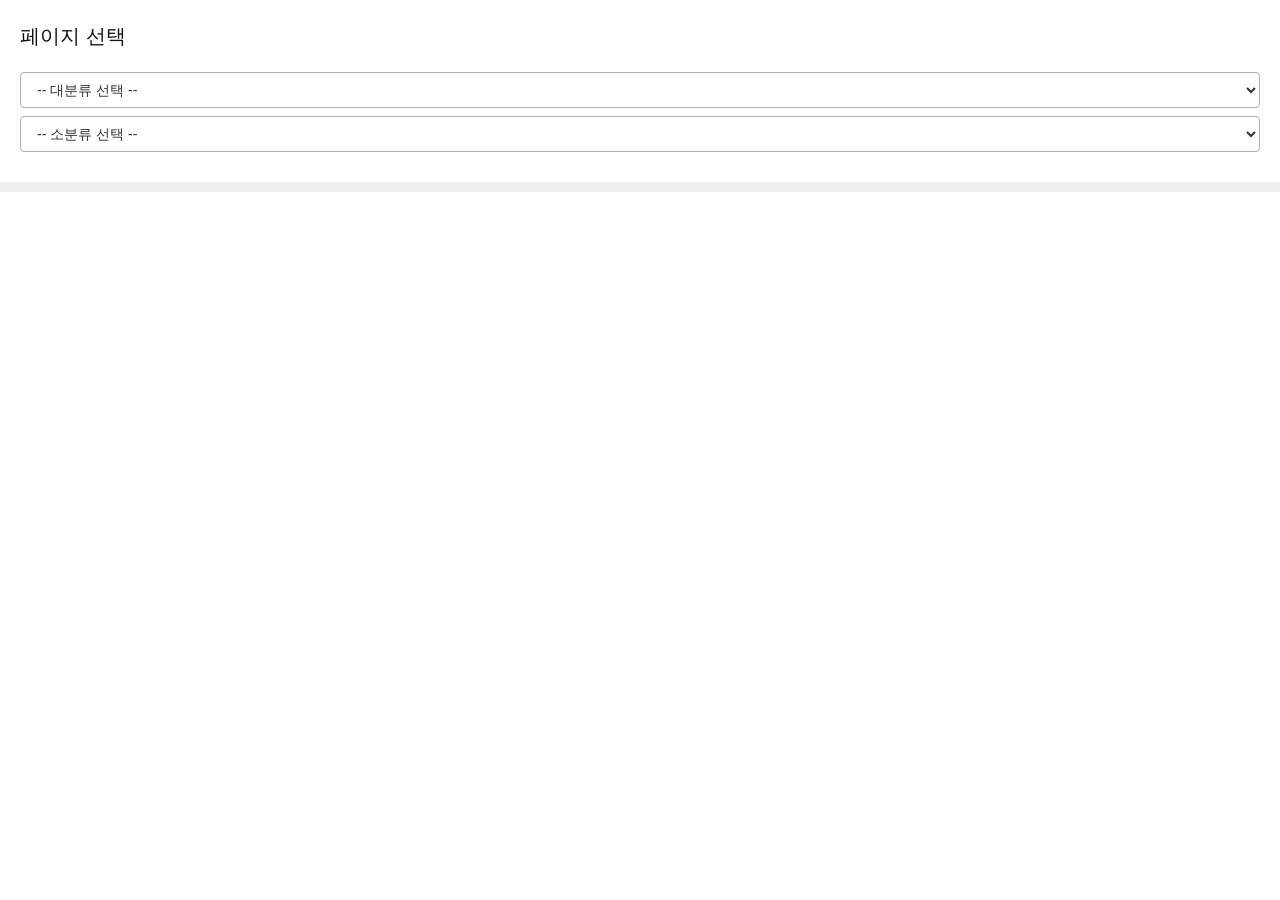
<file: index.html>
<!DOCTYPE html>
<html lang="ko">

<head>
    <meta charset="UTF-8">
    <meta name="viewport" content="width=device-width, initial-scale=1.0">
    <title>인덱스</title>
    <script type="text/javascript" src="./js/common.js"> </script>
    <link type="text/css" rel="stylesheet" href="./css/common.css">

</head>

<body>
    <div class="guide">
        <div class="guide__index">
            <div class="buide__index-top">
                <div class="guide__header">페이지 선택</div>
                <div class="guide__select-wrap">
                    <!-- 1뎁스 -->
                    <select id="level1" class="guide__select">
                        <option value="">-- 대분류 선택 --</option>
                        <option value="category1">Filter</option>
                        <option value="category2">카테고리 2</option>
                    </select>

                    <!-- 2뎁스 -->
                    <select id="level2" class="guide__select">
                        <option value="">-- 소분류 선택 --</option>
                    </select>
                </div>
            </div>
            <div class="buide__index-bottom">
                <iframe id="contentFrame"></iframe>
            </div>
        </div>
    </div>


    <script>
        const level1 = document.getElementById('level1');
        const level2 = document.getElementById('level2');
        const iframe = document.getElementById('contentFrame');

        // 1뎁스에 따른 2뎁스 옵션 정의
        const options = {
            category1: [
                { text: "현재 날짜 & 시간", value: "현재_날짜_시간.html" },
                { text: "페이지 1-2", value: "page1-2.html" }
            ],
            category2: [
                { text: "페이지 2-1", value: "page2-1.html" },
                { text: "페이지 2-2", value: "page2-2.html" }
            ]
        };

        // 1뎁스 변경 시 2뎁스 옵션 업데이트
        level1.addEventListener('change', () => {
            const selected = level1.value;

            // 기존 옵션 삭제
            level2.innerHTML = '<option value="">-- 소분류 선택 --</option>';

            if (selected && options[selected]) {
                options[selected].forEach(opt => {
                    const option = document.createElement('option');
                    option.value = opt.value;
                    option.textContent = opt.text;
                    level2.appendChild(option);
                });
            }

            // iframe 초기화
            iframe.src = '';
        });

        // 2뎁스 선택 시 iframe에 페이지 로드
        level2.addEventListener('change', () => {
            const page = level2.value;
            iframe.src = page || '';
        });
    </script>

</body>

</html>
</file>
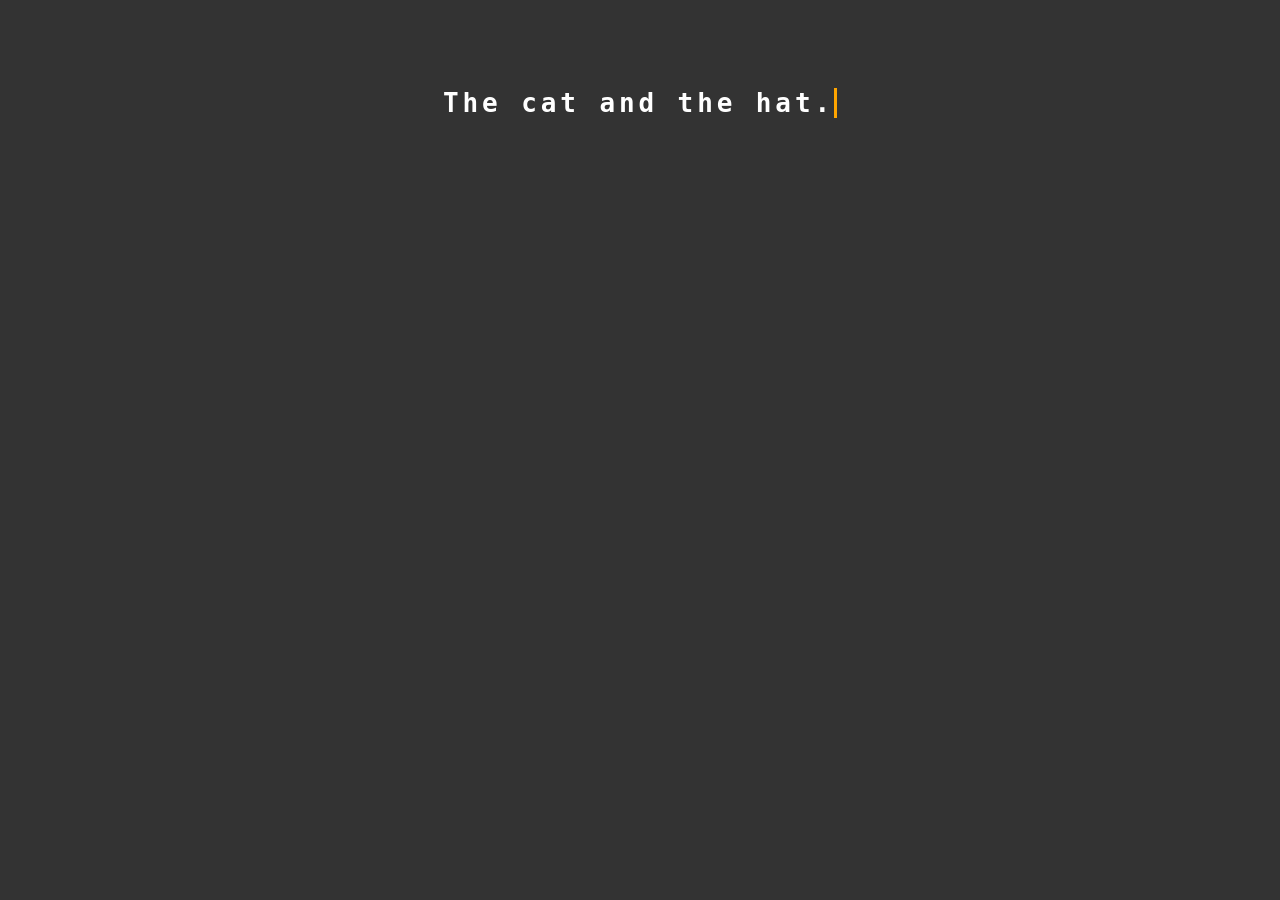
<file: css_타이핑_애니.html>
<!DOCTYPE html>
<html lang="en">
<head>
	<meta charset="UTF-8">
	<meta http-equiv="X-UA-Compatible" content="IE=edge">
	<meta name="viewport" content="width=device-width, initial-scale=1.0">
	<title>Document</title>
</head>
<body>
	<style>
/* GLOBAL STYLES */
body {
  background: #333;
  padding-top: 5em;
  display: flex;
  justify-content: center;
}

/* DEMO-SPECIFIC STYLES */
.typewriter h1 {
  color: #fff;
  font-family: monospace;
  overflow: hidden; /* Ensures the content is not revealed until the animation */
  border-right: .15em solid orange; /* The typwriter cursor */
  white-space: nowrap; /* Keeps the content on a single line */
  margin: 0 auto; /* Gives that scrolling effect as the typing happens */
  letter-spacing: .15em; /* Adjust as needed */
  animation: 
    typing 3.5s steps(30, end),
    blink-caret .5s step-end infinite;
}

/* The typing effect */
@keyframes typing {
  from { width: 0 }
  to { width: 100% }
}

/* The typewriter cursor effect */
@keyframes blink-caret {
  from, to { border-color: transparent }
  50% { border-color: orange }
}
	</style>
	<div class="typewriter">
		<h1>The cat and the hat.</h1>
	  </div>
</body>
</html>
</file>
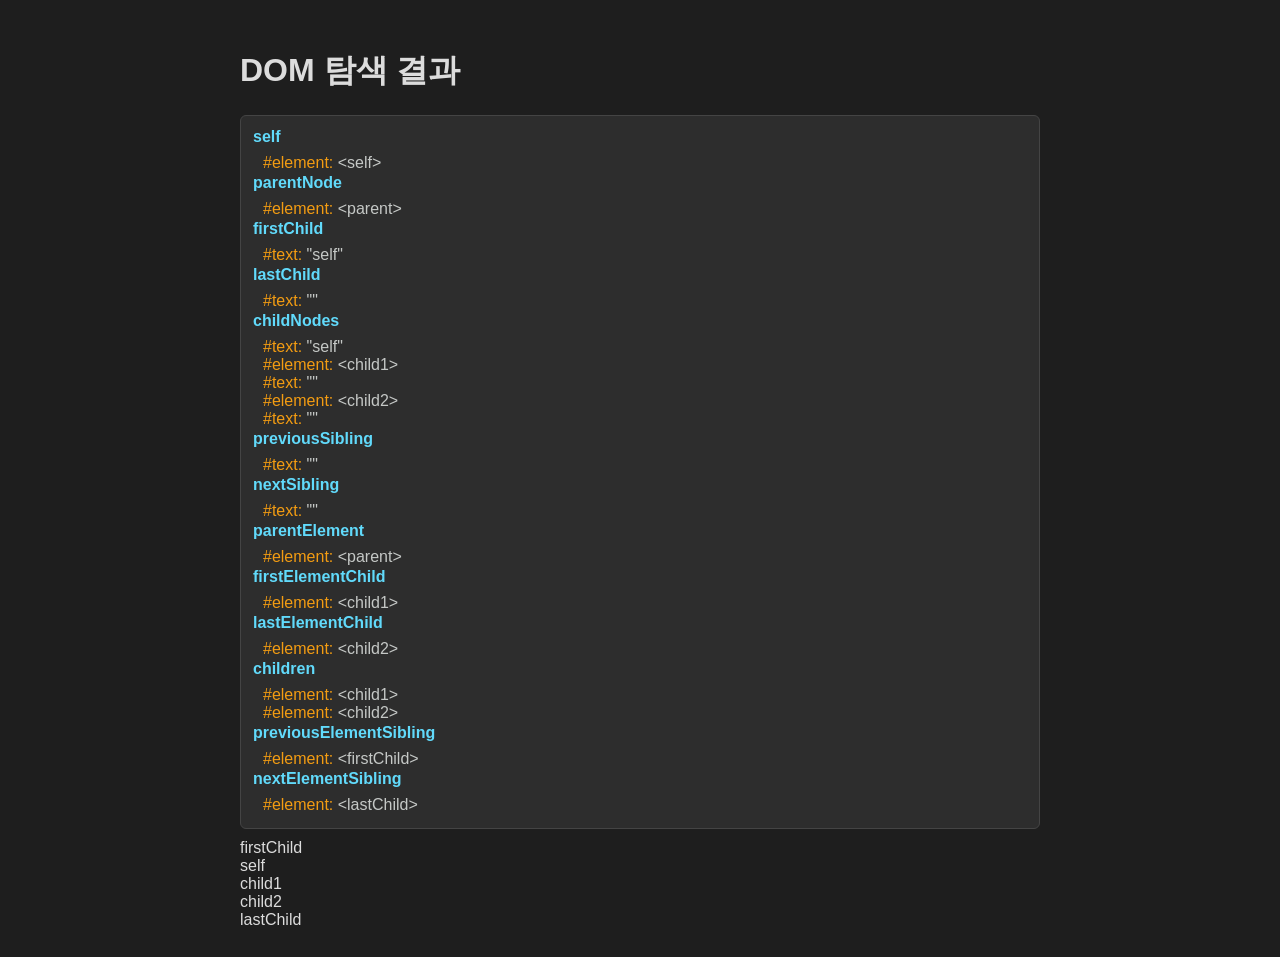
<file: DOM_요소찾기.html>
<!DOCTYPE html>
<html lang="ko">
<head>
    <meta charset="UTF-8">
    <meta http-equiv="X-UA-Compatible" content="IE=edge">
    <meta name="viewport" content="width=device-width, initial-scale=1.0">
    <title>DOM 탐색 결과</title>
    <style>
        body {
            font-family: 'Segoe UI', Tahoma, Geneva, Verdana, sans-serif;
            background-color: #1e1e1e;
            color: #dcdcdc;
            padding: 20px;
        }
        #wrap {
            max-width: 800px;
            margin: 0 auto;
        }
        .element-box {
            background-color: #2d2d2d;
            border: 1px solid #444;
            border-radius: 6px;
            padding: 12px;
            margin-bottom: 10px;
        }
        .element-box h3 {
            margin: 0 0 8px 0;
            font-size: 16px;
            color: #61dafb;
        }
        .element-box p {
            margin: 2px 0;
            padding-left: 10px;
            color: #c5c8c6;
        }
        .node-type {
            color: #f39c12;
        }
    </style>
</head>
<body>
    <div id="wrap">
        <h1>DOM 탐색 결과</h1>
        <div id="output" class="element-box"></div>

        <div id="parent">
            <div id="firstChild">firstChild</div>
            <div id="self">
                self
                <div id="child1">child1</div>
                <div id="child2">child2</div>
            </div>
            <div id="lastChild">lastChild</div>
        </div>
    </div>

    <script>
        function showResult(title, value) {
            const container = document.getElementById('output');
            const section = document.createElement('div');
            const heading = document.createElement('h3');
            heading.textContent = title;
            const paragraph = document.createElement('p');

            if(value instanceof NodeList || value instanceof HTMLCollection || Array.isArray(value)) {
                paragraph.innerHTML = Array.from(value).map(v => {
                    if(v.nodeType === 3) return `<span class="node-type">#text:</span> "${v.textContent.trim()}"`;
                    return `<span class="node-type">#element:</span> &lt;${v.id || v.tagName}&gt;`;
                }).join('<br>');
            } else if(value.nodeType) {
                if(value.nodeType === 3) paragraph.innerHTML = `<span class="node-type">#text:</span> "${value.textContent.trim()}"`;
                else paragraph.innerHTML = `<span class="node-type">#element:</span> &lt;${value.id || value.tagName}&gt;`;
            } else {
                paragraph.textContent = value;
            }

            section.appendChild(heading);
            section.appendChild(paragraph);
            container.appendChild(section);
        }

        const self = document.querySelector('#self');

        // Node 기반 탐색
        showResult('self', self);
        showResult('parentNode', self.parentNode);
        showResult('firstChild', self.firstChild);
        showResult('lastChild', self.lastChild);
        showResult('childNodes', self.childNodes);
        showResult('previousSibling', self.previousSibling);
        showResult('nextSibling', self.nextSibling);

        // Element 기반 탐색
        showResult('parentElement', self.parentElement);
        showResult('firstElementChild', self.firstElementChild);
        showResult('lastElementChild', self.lastElementChild);
        showResult('children', self.children);
        showResult('previousElementSibling', self.previousElementSibling);
        showResult('nextElementSibling', self.nextElementSibling);
    </script>
</body>
</html>
</file>
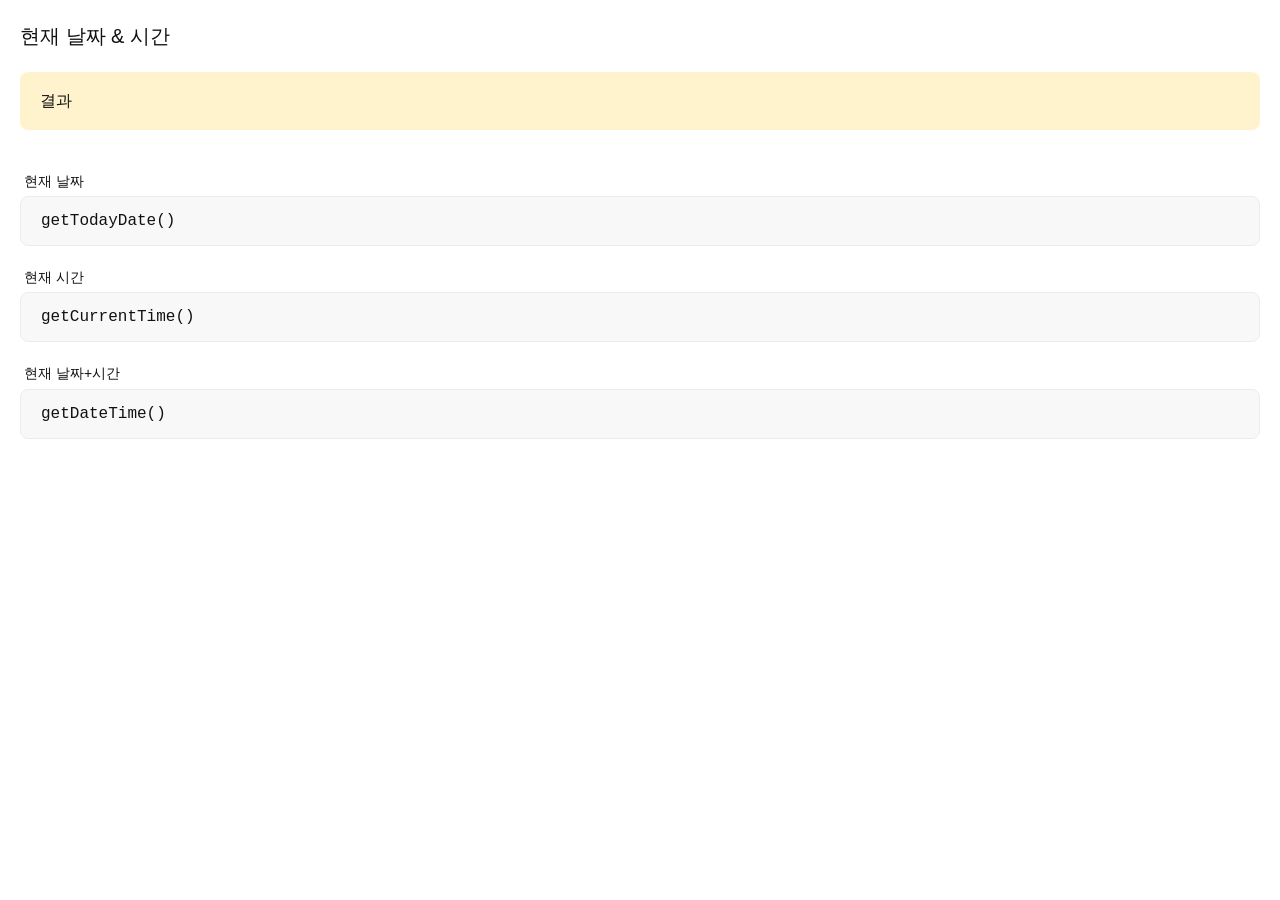
<file: test.html>
<!DOCTYPE html>
<html lang="ko">

<head>
    <meta charset="UTF-8">
    <meta name="viewport" content="width=device-width, initial-scale=1.0">
    <title>날짜 & 시간 예제</title>
    <script type="text/javascript" src="./js/common.js"> </script>
    <link type="text/css" rel="stylesheet" href="./css/common.css">
</head>

<body>
    <div class="guide">
        <h1 class="guide__header">현재 날짜 & 시간</h1>

        <div class="guide__view">
            <div class="guide__view-title">결과</div>
            <div id="getTodayDate" class="guide__view-text"></div>
        </div>

        <div class="guide__btn-wrap">
            <div class="guide__btn-title">현재 날짜</div>
            <button type="button" data-fn-target="getTodayDate" class="guide__btn">getTodayDate()</button>
        </div>
        <div class="guide__btn-wrap">
            <div class="guide__btn-title">현재 시간</div>
            <button type="button" data-fn-target="getTodayDate" class="guide__btn">getCurrentTime()</button>
        </div>
        <div class="guide__btn-wrap">
            <div class="guide__btn-title">현재 날짜+시간</div>
            <button type="button" data-fn-target="getTodayDate" class="guide__btn">getDateTime()</button>
        </div>
    </div>

    <script>
        function getTodayDate() {
            const now = new Date();

            const year = now.getFullYear();
            const month = String(now.getMonth() + 1).padStart(2, '0');
            const day = String(now.getDate()).padStart(2, '0');

            return `${year}.${month}.${day}`;
        }

        function getCurrentTime() {
            const now = new Date();

            const hours = String(now.getHours()).padStart(2, '0');
            const minutes = String(now.getMinutes()).padStart(2, '0');
            const seconds = String(now.getSeconds()).padStart(2, '0');

            return `${hours}:${minutes}:${seconds}`;
        }

        function getDateTime() {
            return `${getTodayDate()} ${getCurrentTime()}`;
        }
    </script>

</body>

</html>
</file>
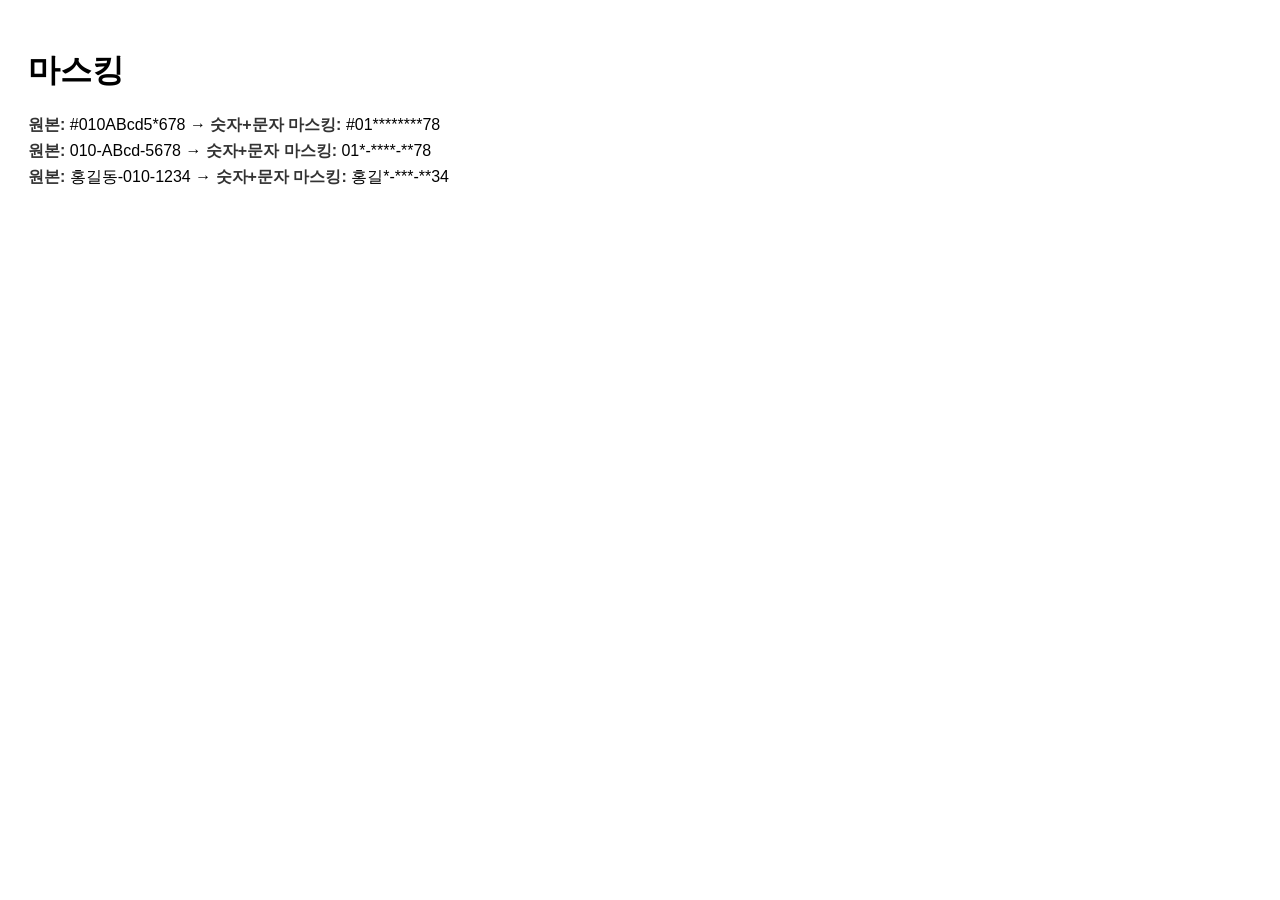
<file: 마스킹.html>
<!DOCTYPE html>
<html lang="ko">

<head>
    <meta charset="UTF-8">
    <meta name="viewport" content="width=device-width, initial-scale=1.0">
    <title>마스킹</title>
    <style>
        body {
            font-family: Arial, sans-serif;
            padding: 20px;
        }

        p {
            margin: 5px 0;
            font-size: 16px;
        }

        strong {
            color: #333;
        }
    </style>
</head>

<body>
    <h1>마스킹</h1>
    <div id="samples"></div>

    <script>
        function maskStringAdvanced(input, visibleStart = 0, visibleEnd = 0, maskChar = '*', maskAll = false) {
            const str = String(input);

            // maskAll=true이면 숫자+영문+한글 모두 마스킹, 아니면 숫자만
            const targetChars = maskAll ? str.replace(/[^a-zA-Z0-9가-힣]/g, '') : str.replace(/\D/g, '');
            const totalTarget = targetChars.length;

            if (visibleStart + visibleEnd >= totalTarget) return str;

            let count = 0;
            let endVisibleStart = totalTarget - visibleEnd;

            return str.split('').map(char => {
                const isTarget = maskAll ? /[a-zA-Z0-9가-힣]/.test(char) : /\d/.test(char);
                if (isTarget) {
                    count++;
                    if (count <= visibleStart || count > endVisibleStart) {
                        return char;
                    } else {
                        return maskChar;
                    }
                } else {
                    return char;
                }
            }).join('');
        }

        // 샘플 데이터
        const examples = [
            '#010ABcd5*678',
            '010-ABcd-5678',
            '홍길동-010-1234'
        ];

        const samplesDiv = document.getElementById('samples');

        examples.forEach(ex => {
            const p = document.createElement('p');
            p.innerHTML = `<strong>원본:</strong> ${ex} → <strong>숫자+문자 마스킹:</strong> ${maskStringAdvanced(ex, 2, 2, '*', true)}`;
            samplesDiv.appendChild(p);
        });
    </script>
</body>

</html>
</file>
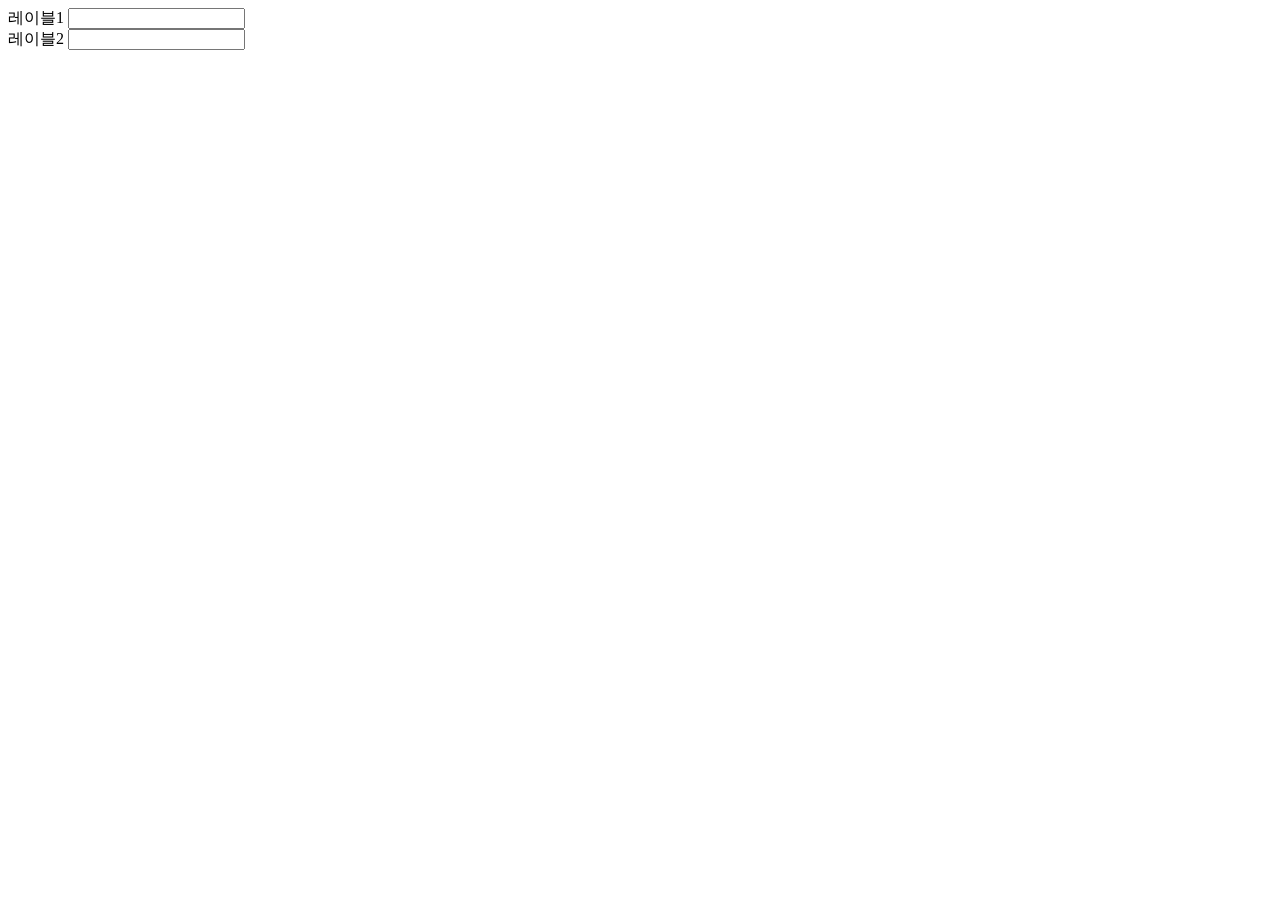
<file: 접근성.html>
<!DOCTYPE html>
<html lang="ko">

<head>
    <meta charset="UTF-8">
    <meta name="viewport" content="width=device-width, initial-scale=1.0">
    <title>Document</title>
</head>

<body>

    <div>
        <label for="a">레이블1</label>
        <input id="a" type="text">
    </div>

    <div>
        <label for="a1">레이블2</label>
        <input id="a2" type="text">
    </div>
</body>

</html>
</file>
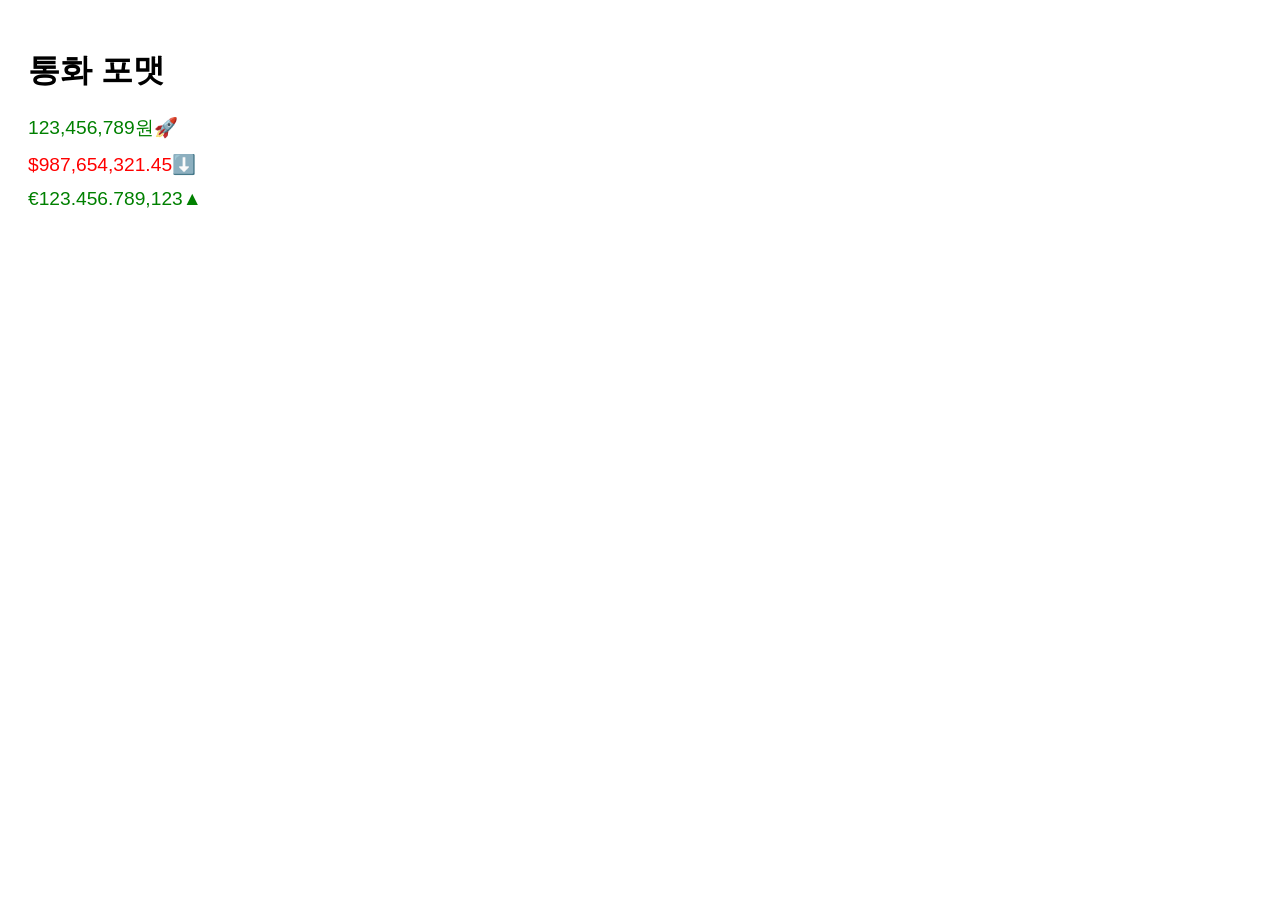
<file: 통화 포멧.html>
<!DOCTYPE html>
<html lang="ko">

<head>
    <meta charset="UTF-8">
    <meta name="viewport" content="width=device-width, initial-scale=1.0">
    <title>통화 포맷</title>
    <style>
        body {
            font-family: Arial, sans-serif;
            padding: 20px;
        }

        .currency-sample {
            margin-bottom: 12px;
            font-size: 1.2em;
        }

        .up {
            color: green;
        }

        .down {
            color: red;
        }

        .same {
            color: gray;
        }
    </style>
</head>

<body>
    <h1>통화 포맷</h1>

    <div id="samples"></div>

    <script>
        // 미리 정의된 아이콘 세트
        const ICON_SETS = {
            default: { up: '▲', down: '▼', same: '➔' },
            emoji: { up: '🚀', down: '💀', same: '😐' },
            arrows: { up: '⬆️', down: '⬇️', same: '➡️' }
        };

        function formatCurrency(amount, currencyCode = 'KRW', decimalPlaces = 0, previousAmount = null, icons) {
            const currencyLocaleMap = { 'KRW': 'ko-KR', 'USD': 'en-US', 'EUR': 'de-DE', 'JPY': 'ja-JP' };
            const currencySymbolMap = { 'KRW': '원', 'USD': '$', 'EUR': '€', 'JPY': '¥' };

            const locale = currencyLocaleMap[currencyCode] || 'en-US';
            const symbol = currencySymbolMap[currencyCode] || currencyCode;

            const formattedNumber = new Intl.NumberFormat(locale, {
                minimumFractionDigits: decimalPlaces,
                maximumFractionDigits: decimalPlaces
            }).format(amount);

            const formattedCurrency = currencyCode === 'KRW' ? `${formattedNumber}${symbol}` : `${symbol}${formattedNumber}`;

            let trendClass = '';
            let trendIcon = '';

            if (previousAmount !== null && icons) {
                if (amount > previousAmount) { trendClass = 'up'; trendIcon = icons.up; }
                else if (amount < previousAmount) { trendClass = 'down'; trendIcon = icons.down; }
                else { trendClass = 'same'; trendIcon = icons.same; }
            }

            return `<span class="${trendClass}">${formattedCurrency}${trendIcon}</span>`;
        }

        // 샘플 데이터
        const sampleData = [
            { amount: 123456789, currency: 'KRW', decimal: 0, previous: 120000000, iconSet: 'emoji' },
            { amount: 987654321.45, currency: 'USD', decimal: 2, previous: 1000000000, iconSet: 'arrows' },
            { amount: 123456789.123, currency: 'EUR', decimal: 3, previous: 123456789, iconSet: 'default' }
        ];

        const container = document.getElementById('samples');

        sampleData.forEach(item => {
            const div = document.createElement('div');
            div.className = 'currency-sample';
            div.innerHTML = formatCurrency(item.amount, item.currency, item.decimal, item.previous, ICON_SETS[item.iconSet]);
            container.appendChild(div);
        });
    </script>
</body>

</html>
</file>
<file: css/common.css>
* {
    margin: 0;
    padding: 0;
    box-sizing: border-box;
}

*::before,
*::after {
    box-sizing: border-box;
}

/* http://meyerweb.com/eric/tools/css/reset/ 
  v2.0 | 20110126
  License: none (public domain)
*/
html,
body,
div,
span,
applet,
object,
iframe,
h1,
h2,
h3,
h4,
h5,
h6,
p,
blockquote,
pre,
a,
abbr,
acronym,
address,
big,
cite,
code,
del,
dfn,
em,
img,
ins,
kbd,
q,
s,
samp,
small,
strike,
strong,
sub,
sup,
tt,
var,
b,
u,
i,
center,
dl,
dt,
dd,
ol,
ul,
li,
fieldset,
form,
label,
legend,
table,
caption,
tbody,
tfoot,
thead,
tr,
th,
td,
article,
aside,
canvas,
details,
embed,
figure,
figcaption,
footer,
header,
hgroup,
menu,
nav,
output,
ruby,
section,
summary,
time,
mark,
audio,
video {
    border: 0;
    font-size: 100%;
    font: inherit;
    vertical-align: baseline;
}

/* HTML5 display-role reset for older browsers */
article,
aside,
details,
figcaption,
figure,
footer,
header,
hgroup,
menu,
nav,
section {
    display: block;
}

ol,
ul {
    list-style: none;
}

blockquote,
q {
    quotes: none;
}

blockquote:before,
blockquote:after,
q:before,
q:after {
    content: '';
    content: none;
}

table {
    border-collapse: collapse;
    border-spacing: 0;
}

img {
    max-width: 100%;
    height: auto;
}

a {
    text-decoration: none;
    color: #333;
}

button {
    border: none;
    background-color: transparent;
    font-size: 16px;
    color: inherit;
    cursor: pointer;
}

body {
    font-family: -apple-system, BlinkMacSystemFont, 'Segoe UI', Roboto, 'Noto Sans KR', sans-serif;
    color: #111;
    line-height: 1.6;
    font-size: 16px;
}


/* 가이드 */
.guide {
    padding: 20px;
}

.guide__select-wrap {
    margin-top: 12px;
}

.guide__select {
    display: block;
    width: 100%;
    font-size: 14px;
    padding: 8px 12px;
    border-radius: 4px;
    color: #333;
    border: 1px solid #b1b1b1;
    background-color: #fff;
}

.guide__select+.guide__select {
    margin-top: 8px;
}

.guide__header {
    font-size: 20px;
    margin-bottom: 20px;
    font-weight: 500;
}

.guide__btn-title {
    margin-top: 20px;
    margin-bottom: 4px;
    padding-left: 4px;
    font-size: 14px;
}

.guide__view-text {
    font-weight: 500;
    font-size: 18px;
}

.guide__btn {
    display: flex;
    width: 100%;
    background: #f8f8f8;
    border: 1px solid #ececec;
    padding: 16px 20px;
    border-radius: 8px;
    font-family: 'Fira Code', 'Consolas', 'Courier New', monospace;
    line-height: 1;
    color: #111;
    font-weight: 500;
}

.guide__btn-wrap+.guide__btn-wrap {
    margin-top: 12px;
}

.guide__view {
    margin-bottom: 40px;
    background-color: rgb(255, 243, 205);
    padding: 16px 20px;
    border-radius: 8px;
}


.guide__index {
    display: flex;
    flex-direction: column;
    height: calc(100vh - 40px);
}

.buide__index-bottom {
    flex-grow: 1;
    margin: 30px -20px 0;
    border-top: 10px solid #f0f0f0;
}

#contentFrame {
    width: 100%;
    height: 100%;

}
</file>
